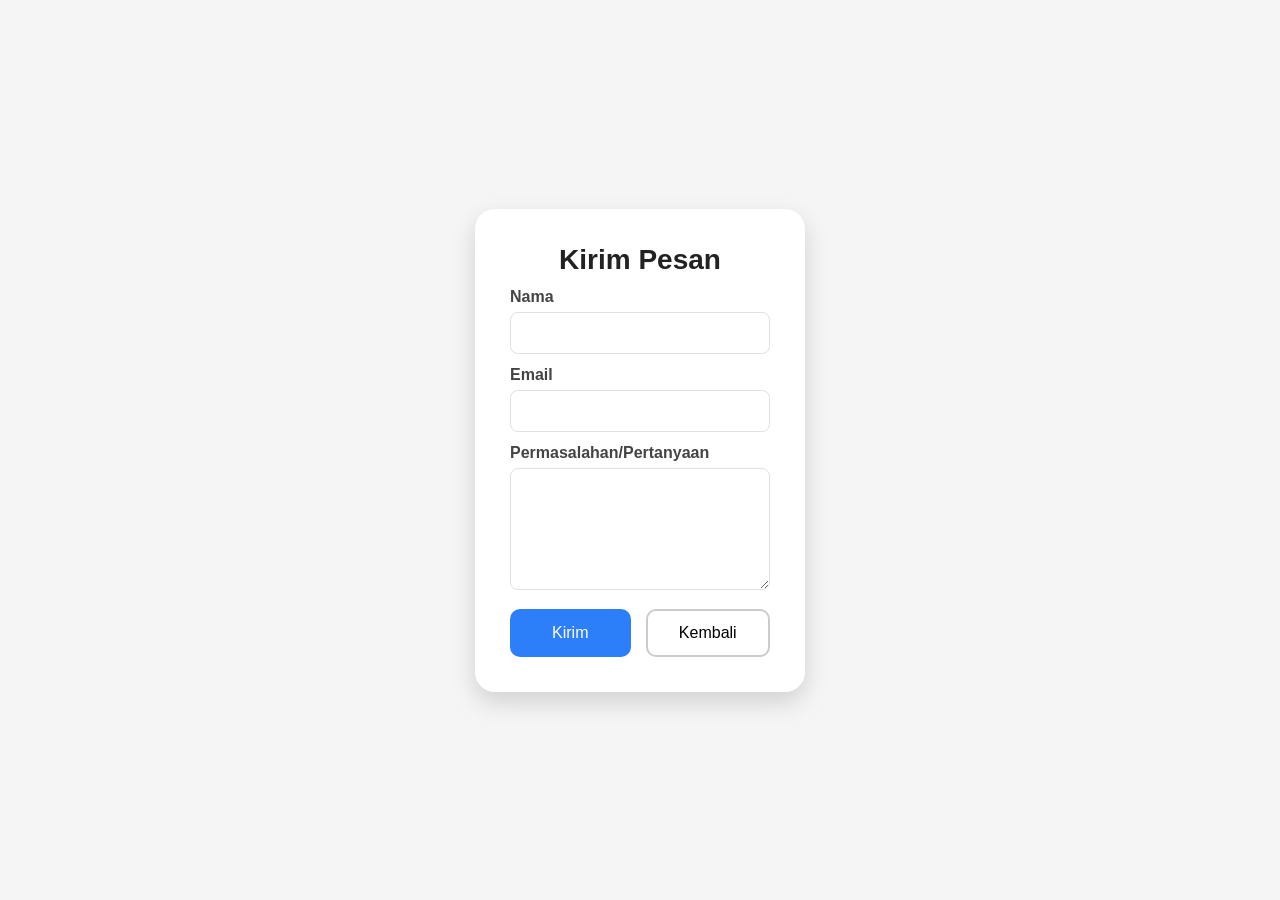
<file: pesan.html>
<!DOCTYPE html>
<html lang="id">
<head>
    <meta charset="UTF-8">
    <meta name="viewport" content="width=device-width, initial-scale=1.0">
    <title>Pesan</title>

    <link rel="stylesheet" href="style.css">
</head>
<body>

    <div class="card">

        <h2>Kirim Pesan</h2>

        <form id="contactForm" action="#" method="post">
            <label for="name">Nama</label>
            <input type="text" id="name" name="name" required>

            <label for="email">Email</label>
            <input type="email" id="email" name="email" required>

            <label for="issue">Permasalahan/Pertanyaan</label>
            <textarea id="issue" name="issue" rows="6" required></textarea>

            <div class="buttons" style="margin-top:15px;">
                <button type="submit" class="follow">Kirim</button>
                <a href="index.html" class="message">Kembali</a>
            </div>
        </form>

    </div>

</body>
</html>

<script>
document.getElementById('contactForm').addEventListener('submit', function(e){
    e.preventDefault();
    const name = document.getElementById('name').value.trim();
    const email = document.getElementById('email').value.trim();
    const issue = document.getElementById('issue').value.trim();

    const message = `Nama: ${name}\nEmail: ${email}\nPermasalahan: ${issue}`;
    const phone = '6289507782013';
    const url = 'https://wa.me/' + phone + '?text=' + encodeURIComponent(message);

    window.open(url, '_blank');
});
</script>
</html>
</file>
<file: style.css>
*{
    margin:0;
    padding:0;
    box-sizing:border-box;
    font-family:Arial, Helvetica, sans-serif;
}

body{
    height:100vh;
    display:flex;
    justify-content:center;
    align-items:center;
    background:#f5f5f5;
}

.card{
    width:330px;
    background:white;
    border-radius:20px;
    padding:35px;
    text-align:center;
    box-shadow:0 10px 25px rgba(0,0,0,0.15);
    transition:.4s;
}

.card:hover{
    transform:translateY(-8px);
    box-shadow:0 18px 35px rgba(0,0,0,0.2);
}

.card img{
    width:110px;
    height:110px;
    border-radius:50%;
    object-fit:cover;
    margin-bottom:18px;
    border:4px solid #4a90e2;
}

.card h2{
    font-size:28px;
    color:#222;
}

.card h4{
    color:#666;
    margin-top:5px;
    font-weight:500;
}

.card p{
    margin:20px 0;
    color:#555;
    line-height:1.6;
}

.buttons{
    display:flex;
    justify-content:space-between;
    gap:15px;
}

button{
    flex:1;
    padding:13px;
    border-radius:10px;
    font-size:16px;
    cursor:pointer;
    transition:.3s;
}

.follow{
    border:none;
    background:#2d7ff9;
    color:white;
}

.follow:hover{
    background:#1b66d1;
}

.message{
    flex:1;
    padding:13px;
    border-radius:10px;
    font-size:16px;
    cursor:pointer;
    transition:.3s;
    background:white;
    border:2px solid #ccc;
    display:inline-flex;
    align-items:center;
    justify-content:center;
    text-decoration:none;
    color:inherit;
}

.message:hover{
    background:#f2f2f2;
}

.skills{
    margin-top:22px;
}

.skills h3{
    margin-bottom:10px;
    color:#444;
    font-size:18px;
}

.skills span{
    display:inline-block;
    margin:0 4px;
    padding:6px 12px;
    border-radius:15px;
    background:#eaf2ff;
    color:#2d7ff9;
    font-size:14px;
}

.copyright{
    position:fixed;
    left:20px;
    bottom:15px;
    margin:0;
    color:#666;
    font-size:13px;
}

.card form label{
    display:block;
    text-align:left;
    margin-top:12px;
    color:#444;
    font-weight:600;
}

.card form input,
.card form textarea{
    width:100%;
    padding:12px;
    margin-top:6px;
    border-radius:8px;
    border:1px solid #e0e0e0;
    font-size:14px;
    resize:vertical;
}

.card form input:focus,
.card form textarea:focus{
    outline:none;
    border-color:#4a90e2;
    box-shadow:0 0 0 6px rgba(74,144,226,0.06);
}

@media (max-width:420px){
    .card{ width:90%; padding:24px; }
}
</file>
